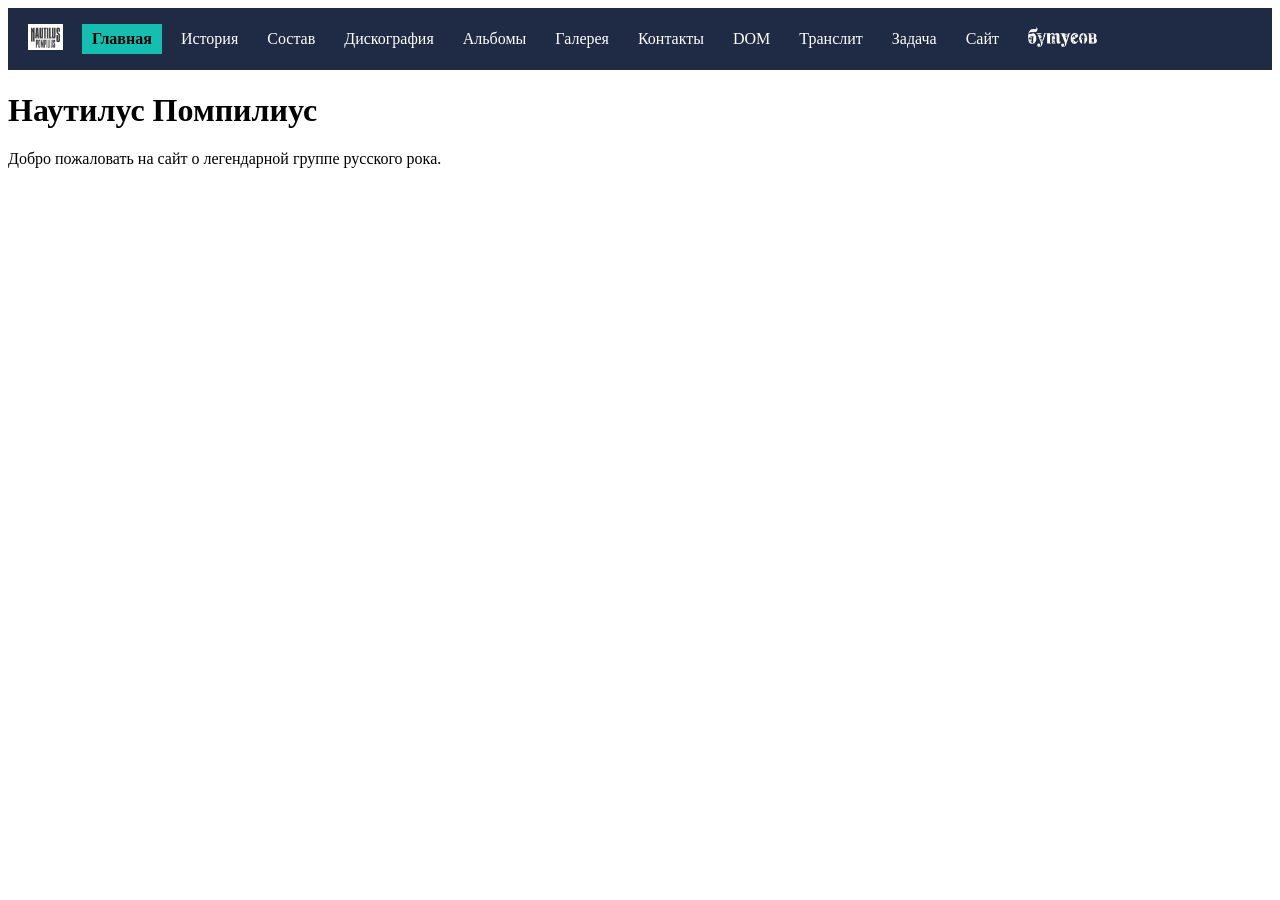
<file: index.html>
<!DOCTYPE html>
<html lang="ru">
<head>
  <meta charset="UTF-8">
  <title>Главная — Наутилус Помпилиус</title>
  <link rel="stylesheet" href="css/style.css">
</head>
<body>
 
<nav>
  <a href="index.html">
    <img src="img/logo.png" alt="Логотип Наутилус Помпилиус" width="35">
  </a>

  <a href="index.html" class="active">Главная</a>
  <a href="history.html">История</a>
  <a href="members.html">Состав</a>
  <a href="discography.html">Дискография</a>
  <a href="discography.html#albums">Альбомы</a>
  <a href="gallery.html">Галерея</a>
  <a href="contacts.html">Контакты</a>
  <a href="dom_js.html">DOM</a>
  <a href="translit.html">Транслит</a>
  <a href="task.html">Задача</a>

  <a href="https://butusov.ru" target="_blank" rel="noopener">
    Сайт
  </a>

  <a href="https://butusov.ru" target="_blank" rel="noopener">
  <img src="img/img.butusov.png"
       alt="Сайт Вячеслава Бутусова"
       height="20">
</a>
</nav>
<h1>Наутилус Помпилиус</h1>
<p>Добро пожаловать на сайт о легендарной группе русского рока.</p>

</body>
</html>
</file>
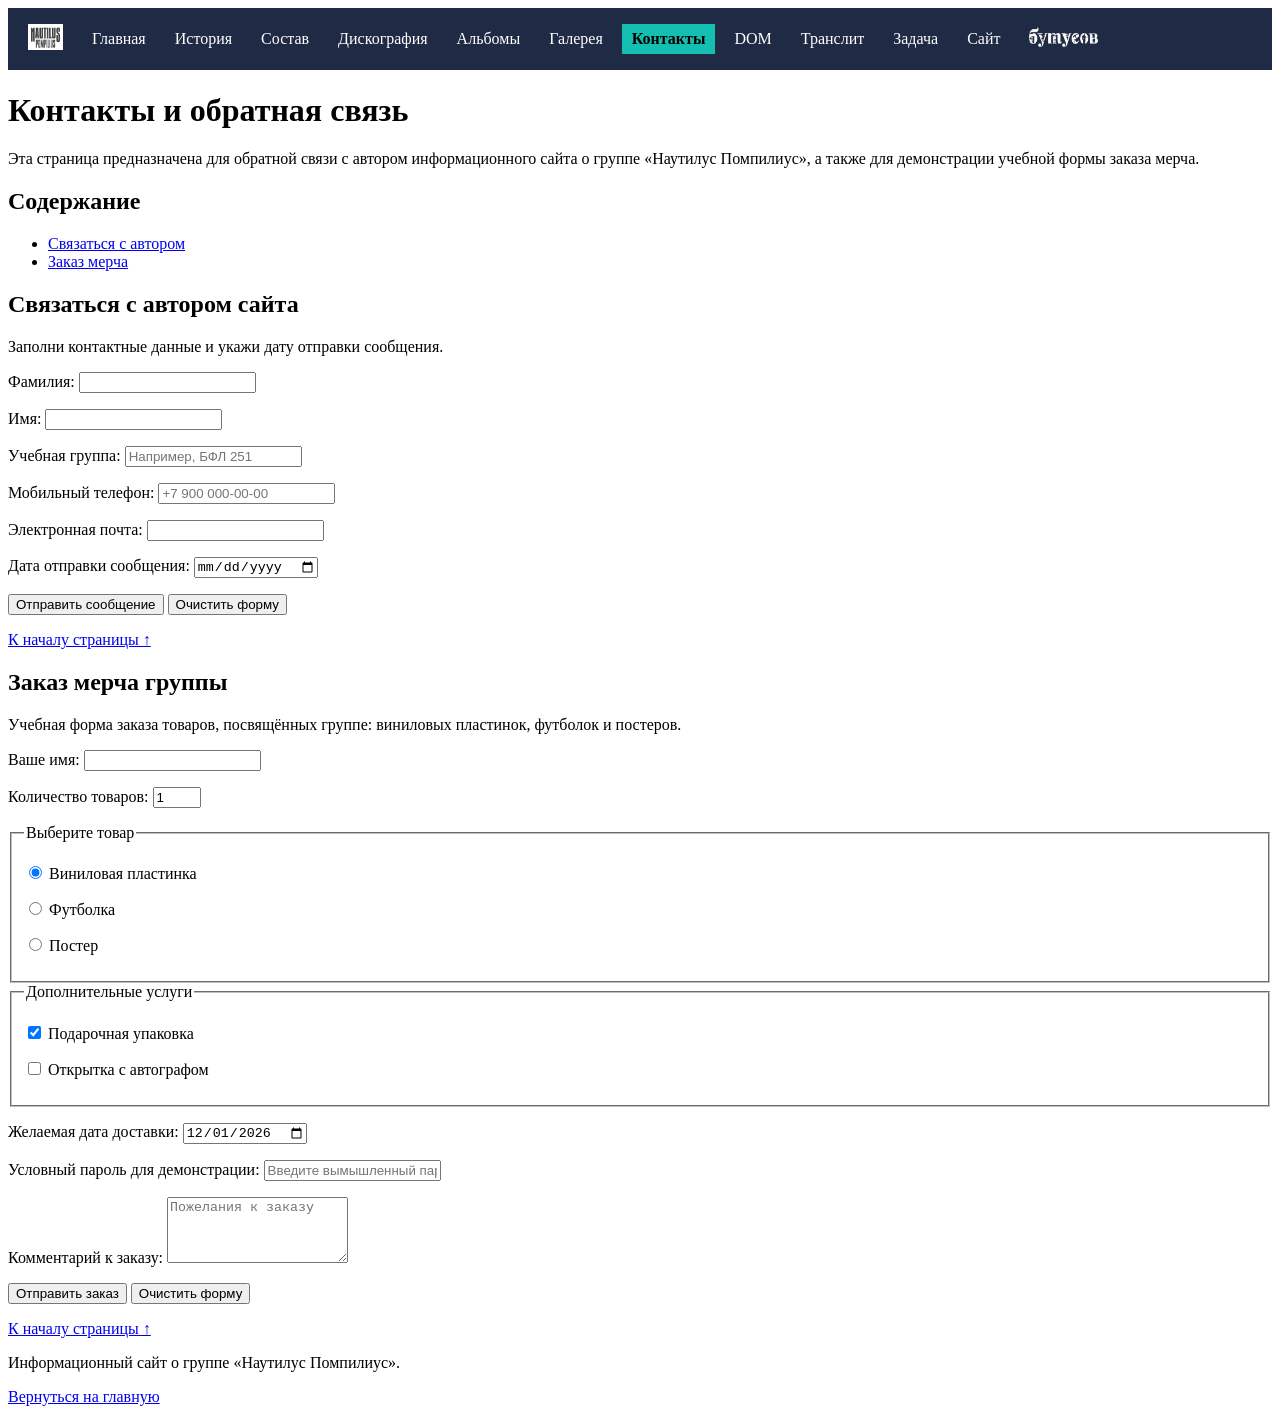
<file: contacts.html>
<!DOCTYPE html>
<html lang="ru">
<head>
  <meta charset="UTF-8">
  <meta name="viewport" content="width=device-width, initial-scale=1.0">
  <title>Контакты — Наутилус Помпилиус</title>
  <link rel="stylesheet" href="css/style.css">
</head>
<body>

<nav>
  <a href="index.html">
    <img src="img/logo.png" alt="Логотип Наутилус Помпилиус" width="35">
  </a>

  <a href="index.html" >Главная</a>
  <a href="history.html">История</a>
  <a href="members.html">Состав</a>
  <a href="discography.html">Дискография</a>
  <a href="discography.html#albums">Альбомы</a>
  <a href="gallery.html">Галерея</a>
  <a href="contacts.html" class="active">Контакты</a>
  <a href="dom_js.html">DOM</a>
  <a href="translit.html">Транслит</a>
  <a href="task.html">Задача</a>

  <a href="https://butusov.ru" target="_blank" rel="noopener">
    Сайт
  </a>

  <a href="https://butusov.ru" target="_blank" rel="noopener">
  <img src="img/img.butusov.png"
       alt="Сайт Вячеслава Бутусова"
       height="20">
</a>
</nav>

  <main>
    <h1 id="begin">Контакты и обратная связь</h1>

    <p>
      Эта страница предназначена для обратной связи с автором
      информационного сайта о группе «Наутилус Помпилиус»,
      а также для демонстрации учебной формы заказа мерча.
    </p>

    <h2>Содержание</h2>
    <ul>
      <li><a href="#contact-form">Связаться с автором</a></li>
      <li><a href="#order-form">Заказ мерча</a></li>
    </ul>

    <h2 id="contact-form">Связаться с автором сайта</h2>

    <p>
      Заполни контактные данные и укажи дату отправки сообщения.
    </p>

   
<form action="https://www.bing.com/search" method="get" target="_blank">

  <input type="hidden" name="_subject"
         value="Обращение с сайта Наутилус Помпилиус">

  <input type="hidden" name="_captcha" value="true">

  <p>
    <label for="surname">Фамилия:</label>
    <input type="text" id="surname" name="surname"
           autocomplete="family-name" required>
  </p>

  <p>
    <label for="firstname">Имя:</label>
    <input type="text" id="firstname" name="firstname"
           autocomplete="given-name" required>
  </p>

  <p>
    <label for="group_name">Учебная группа:</label>
    <input type="text" id="group_name" name="group_name"
           placeholder="Например, БФЛ 251">
  </p>

  <p>
    <label for="phone">Мобильный телефон:</label>
    <input type="tel" id="phone" name="phone"
           autocomplete="tel"
           placeholder="+7 900 000-00-00">
  </p>

  <p>
    <label for="email">Электронная почта:</label>
    <input type="email" id="email" name="email"
           autocomplete="email" required>
  </p>

  <p>
    <label for="send_date">Дата отправки сообщения:</label>
    <input type="date" id="send_date" name="send_date" required>
  </p>

  <p>
    <button type="submit">Отправить сообщение</button>
    <button type="reset">Очистить форму</button>
  </p>
</form>


    <p><a href="#begin">К началу страницы ↑</a></p>

    <h2 id="order-form">Заказ мерча группы</h2>

    <p>
      Учебная форма заказа товаров, посвящённых группе:
      виниловых пластинок, футболок и постеров.
    </p>

    
<form action="https://www.bing.com/search" method="get" target="_blank">

  <input type="hidden" name="_subject"
         value="Заказ мерча Наутилус Помпилиус">

  <input type="hidden" name="form_type"
         value="Заказ мерча">

  <p>
    <label for="customer_name">Ваше имя:</label>
    <input type="text" id="customer_name"
           name="customer_name" required>
  </p>

  <p>
    <label for="quantity">Количество товаров:</label>
    <input type="number" id="quantity" name="quantity"
           value="1" min="1" max="10" required>
  </p>

  <fieldset>
    <legend>Выберите товар</legend>

    <p>
      <label>
        <input type="radio" name="product"
               value="vinyl" checked>
        Виниловая пластинка
      </label>
    </p>

    <p>
      <label>
        <input type="radio" name="product"
               value="tshirt">
        Футболка
      </label>
    </p>

    <p>
      <label>
        <input type="radio" name="product"
               value="poster">
        Постер
      </label>
    </p>
  </fieldset>

  <fieldset>
    <legend>Дополнительные услуги</legend>

    <p>
      <label>
        <input type="checkbox" name="gift_wrap"
               value="yes" checked>
        Подарочная упаковка
      </label>
    </p>

    <p>
      <label>
        <input type="checkbox" name="autograph"
               value="yes">
        Открытка с автографом
      </label>
    </p>
  </fieldset>

  <p>
    <label for="delivery_date">Желаемая дата доставки:</label>
    <input type="date" id="delivery_date"
           name="delivery_date" value="2026-12-01" required>
  </p>

  <p>
    <label for="order_password">
      Условный пароль для демонстрации:
    </label>
    <input type="password" id="order_password"
           name="order_password"
           autocomplete="new-password"
           placeholder="Введите вымышленный пароль">
  </p>

  <p>
    <label for="comment">Комментарий к заказу:</label>
    <textarea id="comment" name="comment"
              rows="4"
              placeholder="Пожелания к заказу"></textarea>
  </p>

  <p>
    <button type="submit">Отправить заказ</button>
    <button type="reset">Очистить форму</button>
  </p>
</form>

    <p><a href="#begin">К началу страницы ↑</a></p>
  </main>

  <footer>
    <p>Информационный сайт о группе «Наутилус Помпилиус».</p>
    <a href="index.html">Вернуться на главную</a>
  </footer>

</body>
</html>
</file>
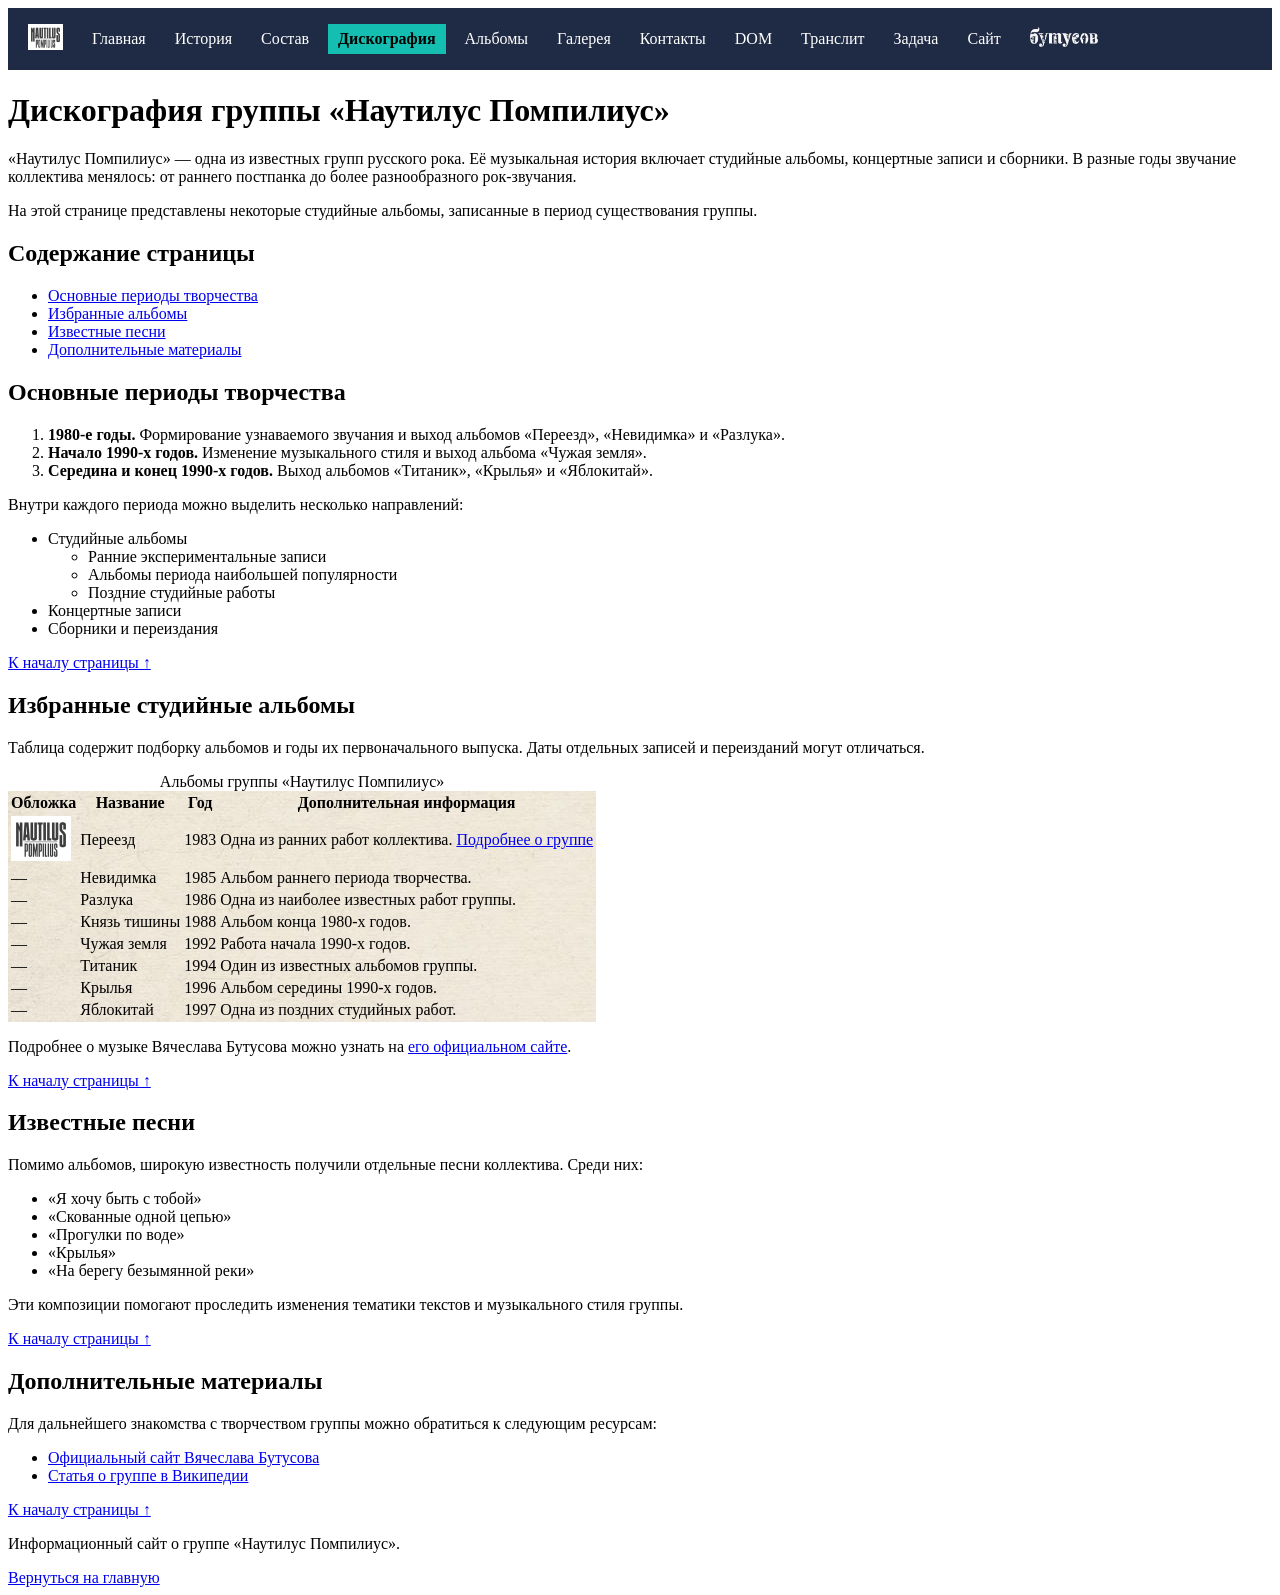
<file: discography.html>
<!DOCTYPE html>
<html lang="ru">
<head>
    <meta charset="UTF-8">
<meta name="viewport" content="width=device-width, initial-scale=1.0">
<title>Дискография — Наутилус Помпилиус</title>
  <link rel="stylesheet" href="css/style.css">
</head>
<body>

<nav>
  <a href="index.html">
    <img src="img/logo.png" alt="Логотип Наутилус Помпилиус" width="35">
  </a>

  <a href="index.html">Главная</a>
  <a href="history.html">История</a>
  <a href="members.html">Состав</a>
  <a href="discography.html" class="active">Дискография</a>
  <a href="discography.html#albums">Альбомы</a>
  <a href="gallery.html">Галерея</a>
  <a href="contacts.html">Контакты</a>
  <a href="dom_js.html">DOM</a>
  <a href="translit.html">Транслит</a>
  <a href="task.html">Задача</a>

  <a href="https://butusov.ru" target="_blank" rel="noopener">
    Сайт
  </a>

  <a href="https://butusov.ru" target="_blank" rel="noopener">
  <img src="img/img.butusov.png"
       alt="Сайт Вячеслава Бутусова"
       height="20">
</a>
</nav>

  <main>
    <h1>Дискография группы «Наутилус Помпилиус»</h1>

    <p>
      «Наутилус Помпилиус» — одна из известных групп русского рока.
      Её музыкальная история включает студийные альбомы, концертные
      записи и сборники. В разные годы звучание коллектива менялось:
      от раннего постпанка до более разнообразного рок-звучания.
    </p>

    <p>
      На этой странице представлены некоторые студийные альбомы,
      записанные в период существования группы.
    </p>

    <h2 id="begin">Содержание страницы</h2>
    <ul>
      <li><a href="#periods">Основные периоды творчества</a></li>
      <li><a href="#albums">Избранные альбомы</a></li>
      <li><a href="#songs">Известные песни</a></li>
      <li><a href="#sources">Дополнительные материалы</a></li>
    </ul>

    <h2 id="periods">Основные периоды творчества</h2>

    <ol>
      <li>
        <strong>1980-е годы.</strong>
        Формирование узнаваемого звучания и выход альбомов
        «Переезд», «Невидимка» и «Разлука».
      </li>
      <li>
        <strong>Начало 1990-х годов.</strong>
        Изменение музыкального стиля и выход альбома «Чужая земля».
      </li>
      <li>
        <strong>Середина и конец 1990-х годов.</strong>
        Выход альбомов «Титаник», «Крылья» и «Яблокитай».
      </li>
    </ol>

    <p>
      Внутри каждого периода можно выделить несколько направлений:
    </p>

    <ul>
      <li>Студийные альбомы
        <ul>
          <li>Ранние экспериментальные записи</li>
          <li>Альбомы периода наибольшей популярности</li>
          <li>Поздние студийные работы</li>
        </ul>
      </li>
      <li>Концертные записи</li>
      <li>Сборники и переиздания</li>
    </ul>

    <p><a href="#begin">К началу страницы ↑</a></p>

    <h2 id="albums">Избранные студийные альбомы</h2>

    <p>
      Таблица содержит подборку альбомов и годы их первоначального
      выпуска. Даты отдельных записей и переизданий могут отличаться.
    </p>

    <table class="album-table"
           style="background-image: url('img/background.jfif');">
      <caption>Альбомы группы «Наутилус Помпилиус»</caption>
      <thead>
        <tr>
          <th>Обложка</th>
          <th>Название</th>
          <th>Год</th>
          <th>Дополнительная информация</th>
        </tr>
      </thead>
      <tbody>
        <tr>
          <td>
            <img src="img/logo.png"
                 alt="Логотип группы"
                 width="60">
          </td>
          <td>Переезд</td>
          <td>1983</td>
          <td>
  Одна из ранних работ коллектива.
  <a href="https://ru.wikipedia.org/wiki/Наутилус_Помпилиус"
     target="_blank" rel="noopener">
    Подробнее о группе
  </a>
</td>
        </tr>
        <tr>
          <td>—</td>
          <td>Невидимка</td>
          <td>1985</td>
          <td>Альбом раннего периода творчества.</td>
        </tr>
        <tr>
          <td>—</td>
          <td>Разлука</td>
          <td>1986</td>
          <td>Одна из наиболее известных работ группы.</td>
        </tr>
        <tr>
          <td>—</td>
          <td>Князь тишины</td>
          <td>1988</td>
          <td>Альбом конца 1980-х годов.</td>
        </tr>
        <tr>
          <td>—</td>
          <td>Чужая земля</td>
          <td>1992</td>
          <td>Работа начала 1990-х годов.</td>
        </tr>
        <tr>
          <td>—</td>
          <td>Титаник</td>
          <td>1994</td>
          <td>Один из известных альбомов группы.</td>
        </tr>
        <tr>
          <td>—</td>
          <td>Крылья</td>
          <td>1996</td>
          <td>Альбом середины 1990-х годов.</td>
        </tr>
        <tr>
          <td>—</td>
          <td>Яблокитай</td>
          <td>1997</td>
          <td>Одна из поздних студийных работ.</td>
        </tr>
      </tbody>
    </table>

    <p>
      Подробнее о музыке Вячеслава Бутусова можно узнать
      на <a href="https://butusov.ru"
            target="_blank" rel="noopener">его официальном сайте</a>.
    </p>

    <p><a href="#begin">К началу страницы ↑</a></p>

    <h2 id="songs">Известные песни</h2>

    <p>
      Помимо альбомов, широкую известность получили отдельные песни
      коллектива. Среди них:
    </p>

    <ul>
      <li>«Я хочу быть с тобой»</li>
      <li>«Скованные одной цепью»</li>
      <li>«Прогулки по воде»</li>
      <li>«Крылья»</li>
      <li>«На берегу безымянной реки»</li>
    </ul>

    <p>
      Эти композиции помогают проследить изменения тематики текстов
      и музыкального стиля группы.
    </p>

    <p><a href="#begin">К началу страницы ↑</a></p>

    <h2 id="sources">Дополнительные материалы</h2>

    <p>
      Для дальнейшего знакомства с творчеством группы можно обратиться
      к следующим ресурсам:
    </p>

    <ul>
      <li>
        <a href="https://butusov.ru"
           target="_blank" rel="noopener">
          Официальный сайт Вячеслава Бутусова
        </a>
      </li>
      <li>
        <a href="https://ru.wikipedia.org/wiki/Наутилус_Помпилиус"
           target="_blank" rel="noopener">
          Статья о группе в Википедии
        </a>
      </li>
    </ul>

    <p><a href="#begin">К началу страницы ↑</a></p>

  </main>

  <footer>
    <p>Информационный сайт о группе «Наутилус Помпилиус».</p>
    <a href="index.html">Вернуться на главную</a>
  </footer>

</body>
</html>
</file>
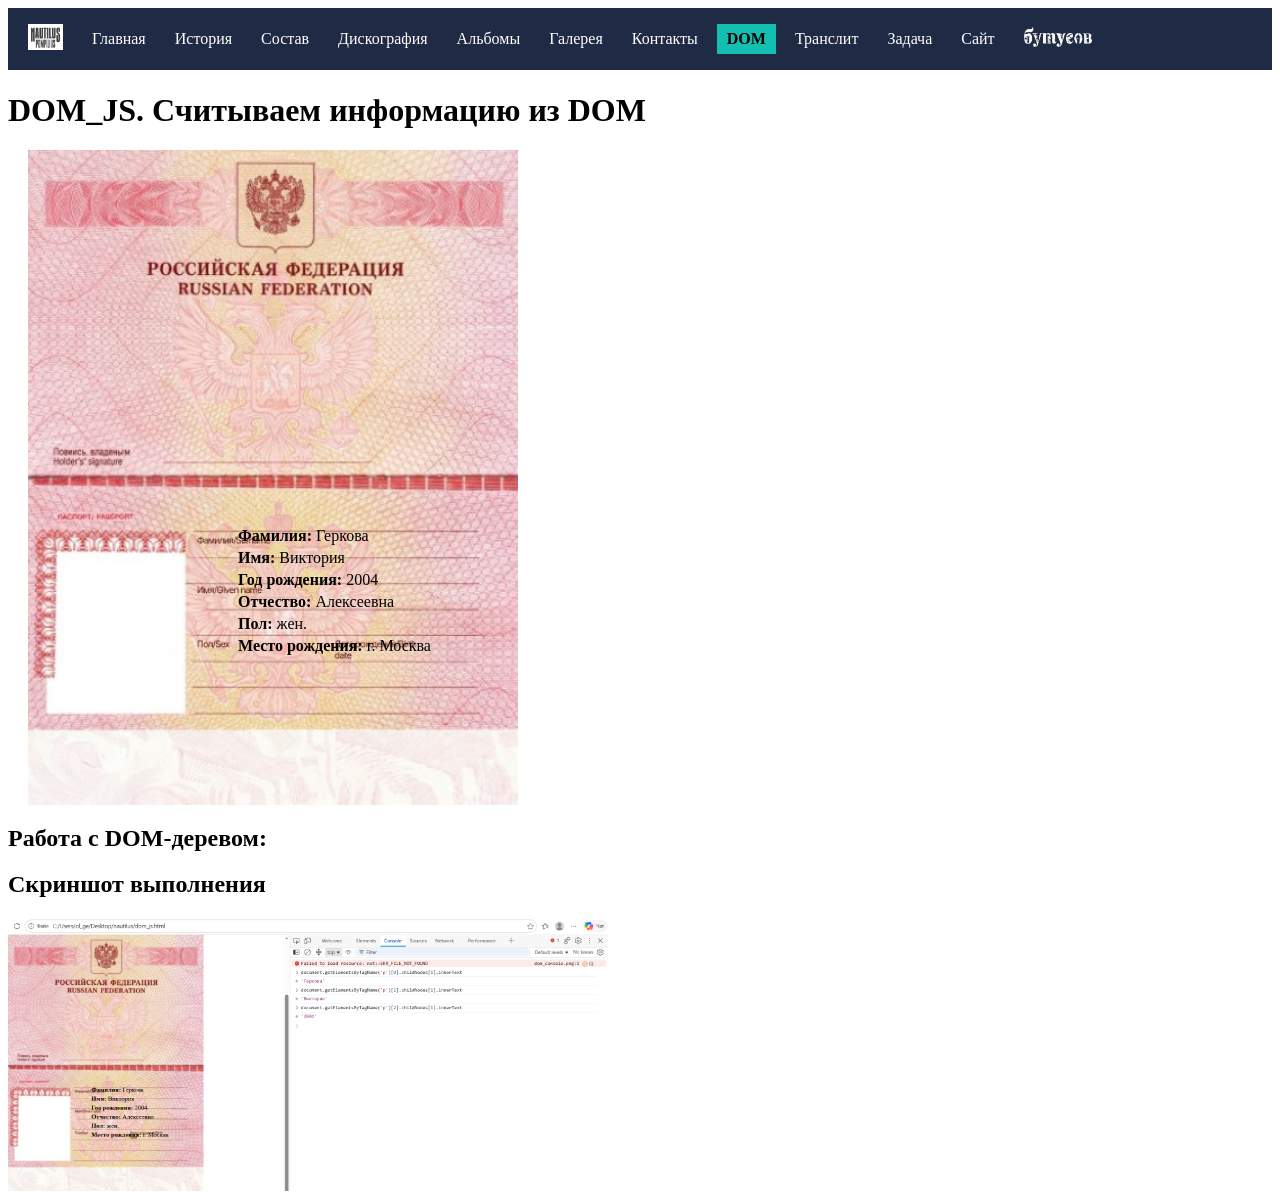
<file: dom_js.html>
<!DOCTYPE html>
<html lang="ru">
<head>
  <meta charset="UTF-8">
  <meta name="viewport" content="width=device-width, initial-scale=1.0">
  <title>DOM_JS — Паспортные данные</title>
  <link rel="stylesheet" href="css/style.css">
</head>
<body>

<nav>
  <a href="index.html">
    <img src="img/logo.png" alt="Логотип Наутилус Помпилиус" width="35">
  </a>

  <a href="index.html">Главная</a>
  <a href="history.html">История</a>
  <a href="members.html">Состав</a>
  <a href="discography.html">Дискография</a>
  <a href="discography.html#albums">Альбомы</a>
  <a href="gallery.html">Галерея</a>
  <a href="contacts.html">Контакты</a>
  <a href="dom_js.html" class="active">DOM</a>
  <a href="translit.html">Транслит</a>
  <a href="task.html">Задача</a>

  <a href="https://butusov.ru" target="_blank" rel="noopener">
    Сайт
  </a>

  <a href="https://butusov.ru" target="_blank" rel="noopener">
  <img src="img/img.butusov.png"
       alt="Сайт Вячеслава Бутусова"
       height="20">
</a>
</nav>

<main>
<h1>DOM_JS. Считываем информацию из DOM</h1>

<div class="passport-card">
    <img
      src="img/passport_background.jpg.jpg"
      alt="Фон макета паспорта"
      class="passport-bg"
    >

    <div class="passport-text">
      <p><b>Фамилия: </b><span>Геркова</span></p>
      <p><b>Имя: </b><span>Виктория</span></p>
      <p><b>Год рождения: </b><span>2004</span></p>
      <p><b>Отчество: </b><span>Алексеевна</span></p>
      <p><b>Пол: </b><span>жен.</span></p>
      <p><b>Место рождения: </b><span>г. Москва</span></p>
    </div>
  </div>

  <h2>Работа с DOM-деревом:</h2>


  <h2>Скриншот выполнения</h2>
  <img
    src="img/console.png.png"
    alt="Скриншот выполнения команд в консоли браузера"
    width="600"
  >
</main>

</body>
</html>
</file>
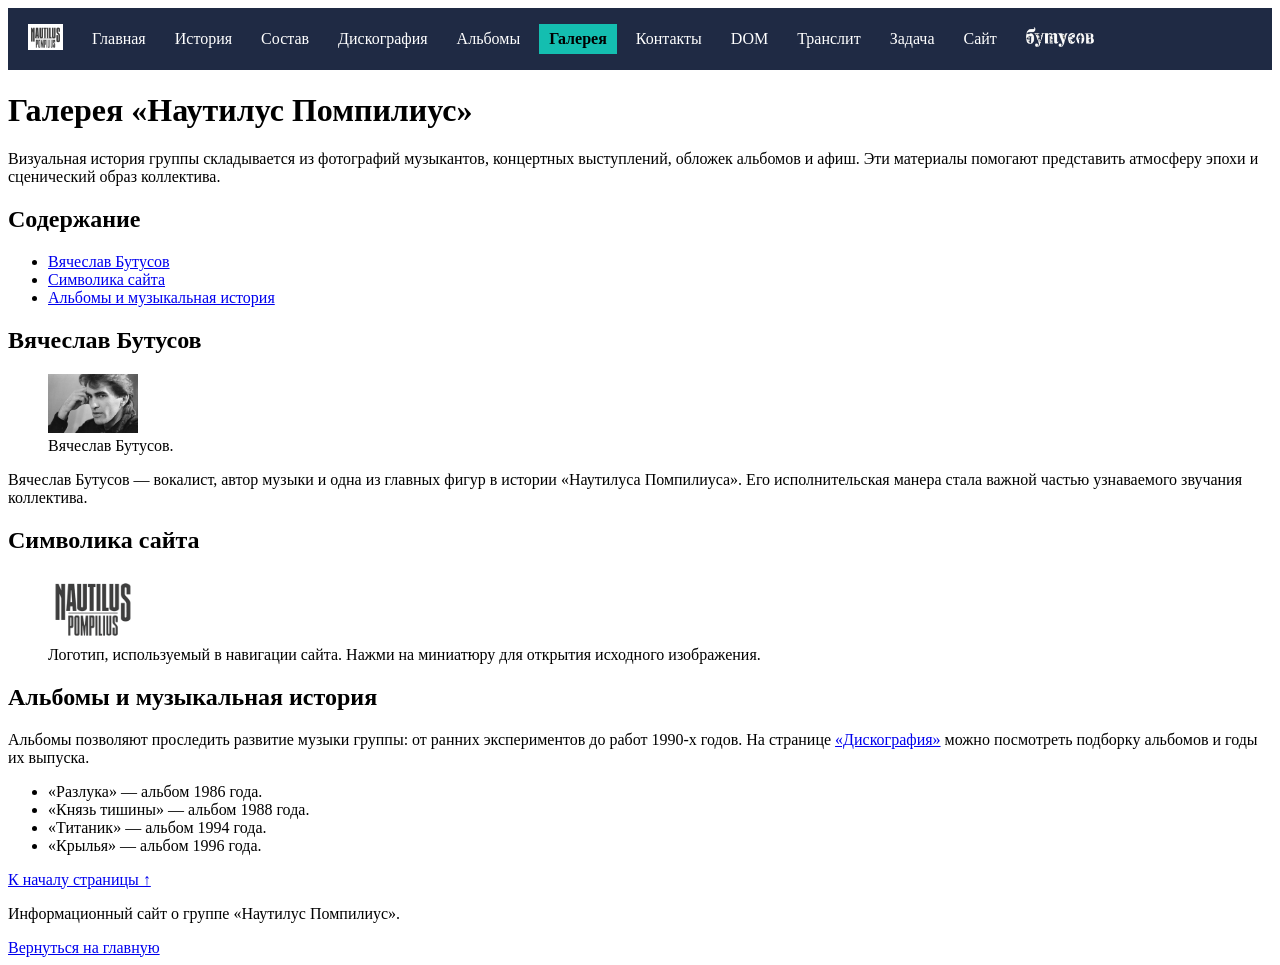
<file: gallery.html>
<!DOCTYPE html>
<html lang="ru">
<head>
  <meta charset="UTF-8">
  <meta name="viewport" content="width=device-width, initial-scale=1.0">
  <title>Галерея — Наутилус Помпилиус</title>
  <link rel="stylesheet" href="css/style.css">
</head>
<body>

<nav>
  <a href="index.html">
    <img src="img/logo.png" alt="Логотип Наутилус Помпилиус" width="35">
  </a>

  <a href="index.html">Главная</a>
  <a href="history.html">История</a>
  <a href="members.html">Состав</a>
  <a href="discography.html">Дискография</a>
  <a href="discography.html#albums">Альбомы</a>
  <a href="gallery.html" class="active">Галерея</a>
  <a href="contacts.html">Контакты</a>
  <a href="dom_js.html">DOM</a>
  <a href="translit.html">Транслит</a>
  <a href="task.html">Задача</a>

  <a href="https://butusov.ru" target="_blank" rel="noopener">
    Сайт
  </a>

  <a href="https://butusov.ru" target="_blank" rel="noopener">
  <img src="img/img.butusov.png"
       alt="Сайт Вячеслава Бутусова"
       height="20">
</a>
</nav>

  <main>
    <h1>Галерея «Наутилус Помпилиус»</h1>

    <p>
      Визуальная история группы складывается из фотографий музыкантов,
      концертных выступлений, обложек альбомов и афиш.
      Эти материалы помогают представить атмосферу эпохи
      и сценический образ коллектива.
    </p>

    <h2 id="begin">Содержание</h2>
    <ul>
      <li><a href="#butusov">Вячеслав Бутусов</a></li>
      <li><a href="#logo">Символика сайта</a></li>
      <li><a href="#albums">Альбомы и музыкальная история</a></li>
    </ul>

    <h2 id="butusov">Вячеслав Бутусов</h2>

    <figure>
      <a href="img/butusov.jfif" target="_blank" rel="noopener">
        <img src="img/butusov.jfif"
             alt="Вячеслав Бутусов — открыть изображение в полном размере"
             width="90">
      </a>
      <figcaption>
        Вячеслав Бутусов.
      </figcaption>
    </figure>

    <p>
      Вячеслав Бутусов — вокалист, автор музыки и одна из главных
      фигур в истории «Наутилуса Помпилиуса». Его исполнительская
      манера стала важной частью узнаваемого звучания коллектива.
    </p>

    <h2 id="logo">Символика сайта</h2>

    <figure>
      <a href="img/logo.png" target="_blank" rel="noopener">
        <img src="img/logo.png"
             alt="Логотип сайта — открыть изображение"
             width="90">
      </a>
      <figcaption>
        Логотип, используемый в навигации сайта.
        Нажми на миниатюру для открытия исходного изображения.
      </figcaption>
    </figure>

    <h2 id="albums">Альбомы и музыкальная история</h2>

    <p>
      Альбомы позволяют проследить развитие музыки группы:
      от ранних экспериментов до работ 1990-х годов.
      На странице
      <a href="discography.html#albums">«Дискография»</a>
      можно посмотреть подборку альбомов и годы их выпуска.
    </p>

    <ul>
      <li>«Разлука» — альбом 1986 года.</li>
      <li>«Князь тишины» — альбом 1988 года.</li>
      <li>«Титаник» — альбом 1994 года.</li>
      <li>«Крылья» — альбом 1996 года.</li>
    </ul>

    <p><a href="#begin">К началу страницы ↑</a></p>
  </main>

  <footer>
    <p>Информационный сайт о группе «Наутилус Помпилиус».</p>
    <a href="index.html">Вернуться на главную</a>
  </footer>

</body>
</html>
</file>
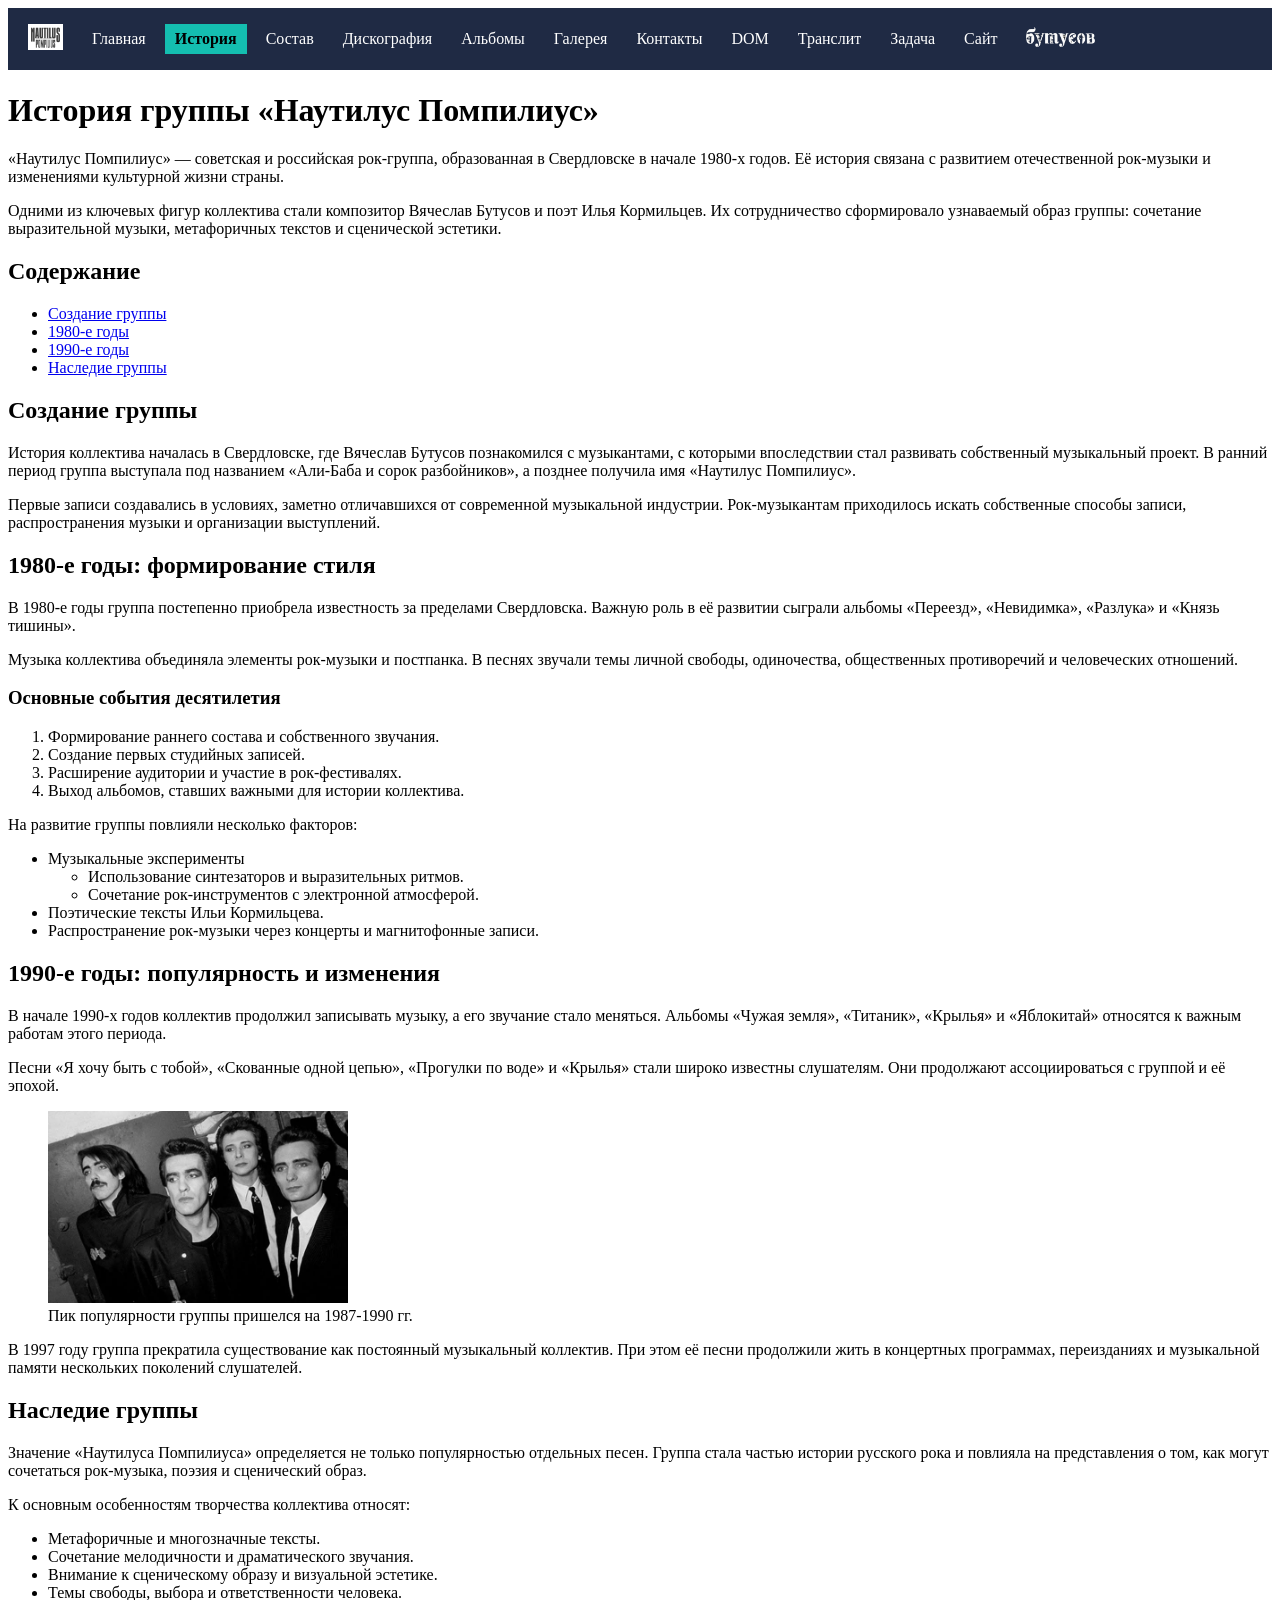
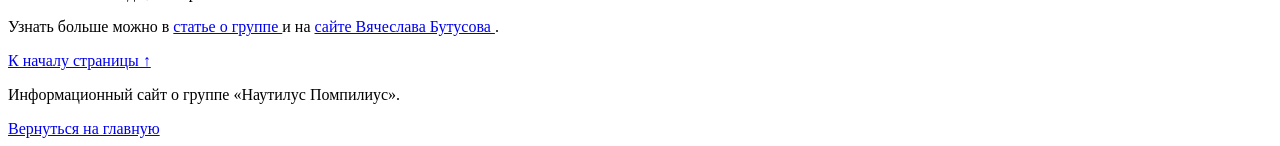
<file: history.html>
<!DOCTYPE html>
<html lang="ru">
<head>
  <meta charset="UTF-8">
  <meta name="viewport" content="width=device-width, initial-scale=1.0">
  <title>История группы — Наутилус Помпилиус</title>
  <link rel="stylesheet" href="css/style.css">
</head>
<body>

<nav>
  <a href="index.html">
    <img src="img/logo.png" alt="Логотип Наутилус Помпилиус" width="35">
  </a>

  <a href="index.html">Главная</a>
  <a href="history.html" class="active">История</a>
  <a href="members.html">Состав</a>
  <a href="discography.html">Дискография</a>
  <a href="discography.html#albums">Альбомы</a>
  <a href="gallery.html">Галерея</a>
  <a href="contacts.html">Контакты</a>
  <a href="dom_js.html">DOM</a>
  <a href="translit.html">Транслит</a>
  <a href="task.html">Задача</a>

  <a href="https://butusov.ru" target="_blank" rel="noopener">
    Сайт
  </a>

  <a href="https://butusov.ru" target="_blank" rel="noopener">
  <img src="img/img.butusov.png"
       alt="Сайт Вячеслава Бутусова"
       height="20">
</a>
</nav>

  <main>
    <h1>История группы «Наутилус Помпилиус»</h1>

    <p>
      «Наутилус Помпилиус» — советская и российская рок-группа,
      образованная в Свердловске в начале 1980-х годов.
      Её история связана с развитием отечественной рок-музыки
      и изменениями культурной жизни страны.
    </p>

    <p>
      Одними из ключевых фигур коллектива стали композитор
      Вячеслав Бутусов и поэт Илья Кормильцев. Их сотрудничество
      сформировало узнаваемый образ группы: сочетание
      выразительной музыки, метафоричных текстов и сценической
      эстетики.
    </p>

    <h2 id="begin">Содержание</h2>
    <ul>
      <li><a href="#formation">Создание группы</a></li>
      <li><a href="#eighties">1980-е годы</a></li>
      <li><a href="#nineties">1990-е годы</a></li>
      <li><a href="#legacy">Наследие группы</a></li>
    </ul>

    <h2 id="formation">Создание группы</h2>

    <p>
      История коллектива началась в Свердловске, где Вячеслав Бутусов
      познакомился с музыкантами, с которыми впоследствии стал
      развивать собственный музыкальный проект. В ранний период
      группа выступала под названием «Али-Баба и сорок разбойников»,
      а позднее получила имя «Наутилус Помпилиус».
    </p>

    <p>
      Первые записи создавались в условиях, заметно отличавшихся
      от современной музыкальной индустрии. Рок-музыкантам приходилось
      искать собственные способы записи, распространения музыки
      и организации выступлений.
    </p>

    <h2 id="eighties">1980-е годы: формирование стиля</h2>

    <p>
      В 1980-е годы группа постепенно приобрела известность за пределами
      Свердловска. Важную роль в её развитии сыграли альбомы
      «Переезд», «Невидимка», «Разлука» и «Князь тишины».
    </p>

    <p>
      Музыка коллектива объединяла элементы рок-музыки и постпанка.
      В песнях звучали темы личной свободы, одиночества, общественных
      противоречий и человеческих отношений.
    </p>

    <h3>Основные события десятилетия</h3>

    <ol>
      <li>Формирование раннего состава и собственного звучания.</li>
      <li>Создание первых студийных записей.</li>
      <li>Расширение аудитории и участие в рок-фестивалях.</li>
      <li>Выход альбомов, ставших важными для истории коллектива.</li>
    </ol>

    <p>
      На развитие группы повлияли несколько факторов:
    </p>

    <ul>
      <li>Музыкальные эксперименты
        <ul>
          <li>Использование синтезаторов и выразительных ритмов.</li>
          <li>Сочетание рок-инструментов с электронной атмосферой.</li>
        </ul>
      </li>
      <li>Поэтические тексты Ильи Кормильцева.</li>
      <li>Распространение рок-музыки через концерты и магнитофонные записи.</li>
    </ul>

    <h2 id="nineties">1990-е годы: популярность и изменения</h2>

    <p>
      В начале 1990-х годов коллектив продолжил записывать музыку,
      а его звучание стало меняться. Альбомы «Чужая земля»,
      «Титаник», «Крылья» и «Яблокитай» относятся к важным работам
      этого периода.
    </p>

    <p>
      Песни «Я хочу быть с тобой», «Скованные одной цепью»,
      «Прогулки по воде» и «Крылья» стали широко известны слушателям.
      Они продолжают ассоциироваться с группой и её эпохой.
    </p>

    <figure>
      <img src="img/nautilus.jfif"
           alt="Вячеслав Бутусов"
           width="300">
      <figcaption>
        Пик популярности группы пришелся на 1987-1990 гг.
      </figcaption>
    </figure>

    <p>
      В 1997 году группа прекратила существование как постоянный
      музыкальный коллектив. При этом её песни продолжили жить
      в концертных программах, переизданиях и музыкальной памяти
      нескольких поколений слушателей.
    </p>

    <h2 id="legacy">Наследие группы</h2>

    <p>
      Значение «Наутилуса Помпилиуса» определяется не только
      популярностью отдельных песен. Группа стала частью истории
      русского рока и повлияла на представления о том, как могут
      сочетаться рок-музыка, поэзия и сценический образ.
    </p>

    <p>К основным особенностям творчества коллектива относят:</p>

    <ul>
      <li>Метафоричные и многозначные тексты.</li>
      <li>Сочетание мелодичности и драматического звучания.</li>
      <li>Внимание к сценическому образу и визуальной эстетике.</li>
      <li>Темы свободы, выбора и ответственности человека.</li>
    </ul>

    <p>
      Узнать больше можно в
      <a href="https://ru.wikipedia.org/wiki/Наутилус_Помпилиус"
         target="_blank" rel="noopener">
        статье о группе
      </a>
      и на
      <a href="https://butusov.ru"
         target="_blank" rel="noopener">
        сайте Вячеслава Бутусова
      </a>.
    </p>

    <p><a href="#begin">К началу страницы ↑</a></p>
  </main>

  <footer>
    <p>Информационный сайт о группе «Наутилус Помпилиус».</p>
    <a href="index.html">Вернуться на главную</a>
  </footer>

</body>
</html>
</file>
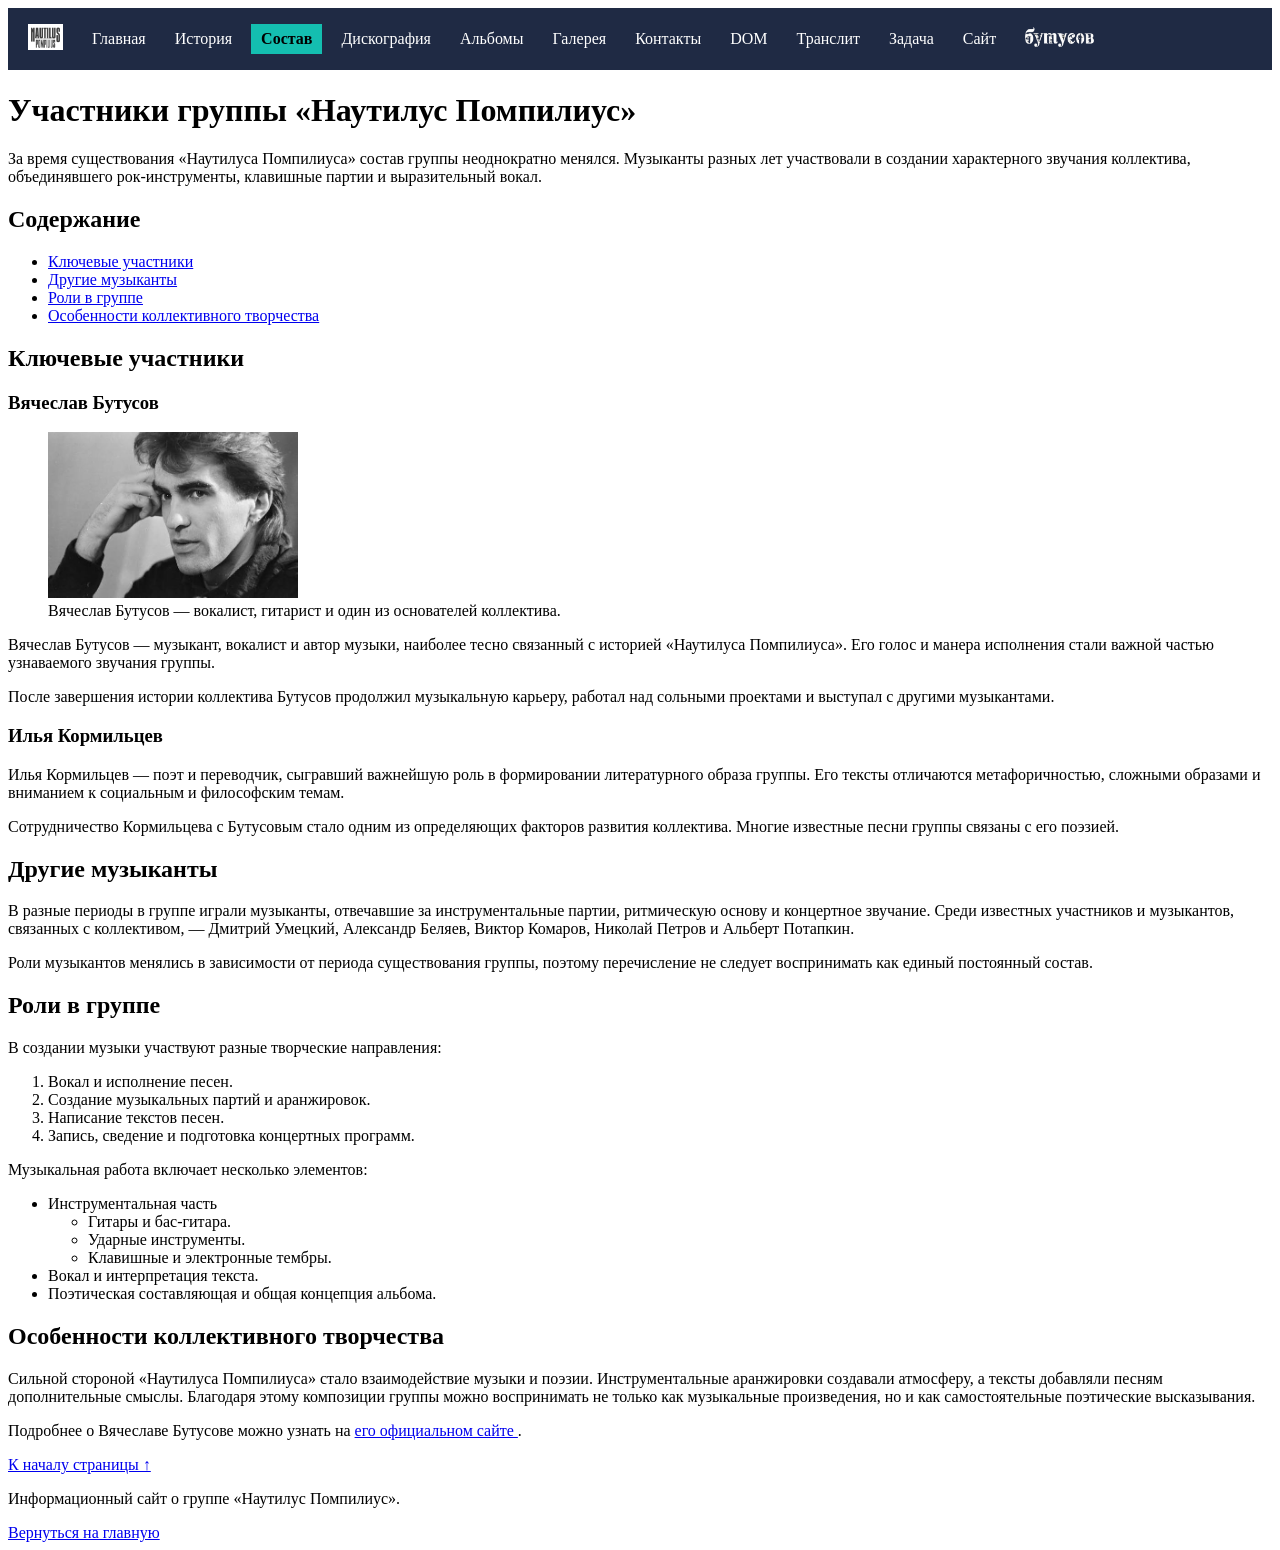
<file: members.html>
<!DOCTYPE html>
<html lang="ru">
<head>
  <meta charset="UTF-8">
  <meta name="viewport" content="width=device-width, initial-scale=1.0">
  <title>Состав группы — Наутилус Помпилиус</title>
  <link rel="stylesheet" href="css/style.css">
</head>
<body>

<nav>
  <a href="index.html">
    <img src="img/logo.png" alt="Логотип Наутилус Помпилиус" width="35">
  </a>

  <a href="index.html">Главная</a>
  <a href="history.html">История</a>
  <a href="members.html" class="active">Состав</a>
  <a href="discography.html">Дискография</a>
  <a href="discography.html#albums">Альбомы</a>
  <a href="gallery.html">Галерея</a>
  <a href="contacts.html">Контакты</a>
  <a href="dom_js.html">DOM</a>
  <a href="translit.html">Транслит</a>
  <a href="task.html">Задача</a>

  <a href="https://butusov.ru" target="_blank" rel="noopener">
    Сайт
  </a>

  <a href="https://butusov.ru" target="_blank" rel="noopener">
  <img src="img/img.butusov.png"
       alt="Сайт Вячеслава Бутусова"
       height="20">
</a>
</nav>

  <main>
    <h1>Участники группы «Наутилус Помпилиус»</h1>

    <p>
      За время существования «Наутилуса Помпилиуса» состав группы
      неоднократно менялся. Музыканты разных лет участвовали
      в создании характерного звучания коллектива, объединявшего
      рок-инструменты, клавишные партии и выразительный вокал.
    </p>

    <h2 id="begin">Содержание</h2>
    <ul>
      <li><a href="#key-members">Ключевые участники</a></li>
      <li><a href="#musicians">Другие музыканты</a></li>
      <li><a href="#roles">Роли в группе</a></li>
      <li><a href="#team">Особенности коллективного творчества</a></li>
    </ul>

    <h2 id="key-members">Ключевые участники</h2>

    <section>
      <h3>Вячеслав Бутусов</h3>

      <figure>
        <img src="img/butusov.jfif"
             alt="Вячеслав Бутусов"
             width="250">
        <figcaption>
          Вячеслав Бутусов — вокалист, гитарист и один из основателей
          коллектива.
        </figcaption>
      </figure>

      <p>
        Вячеслав Бутусов — музыкант, вокалист и автор музыки,
        наиболее тесно связанный с историей «Наутилуса Помпилиуса».
        Его голос и манера исполнения стали важной частью
        узнаваемого звучания группы.
      </p>

      <p>
        После завершения истории коллектива Бутусов продолжил
        музыкальную карьеру, работал над сольными проектами
        и выступал с другими музыкантами.
      </p>
    </section>

    <section>
      <h3>Илья Кормильцев</h3>

      <p>
        Илья Кормильцев — поэт и переводчик, сыгравший важнейшую роль
        в формировании литературного образа группы. Его тексты
        отличаются метафоричностью, сложными образами и вниманием
        к социальным и философским темам.
      </p>

      <p>
        Сотрудничество Кормильцева с Бутусовым стало одним
        из определяющих факторов развития коллектива. Многие
        известные песни группы связаны с его поэзией.
      </p>
    </section>

    <h2 id="musicians">Другие музыканты</h2>

    <p>
      В разные периоды в группе играли музыканты, отвечавшие
      за инструментальные партии, ритмическую основу и концертное
      звучание. Среди известных участников и музыкантов,
      связанных с коллективом, — Дмитрий Умецкий, Александр
      Беляев, Виктор Комаров, Николай Петров и Альберт Потапкин.
    </p>

    <p>
      Роли музыкантов менялись в зависимости от периода существования
      группы, поэтому перечисление не следует воспринимать как
      единый постоянный состав.
    </p>

    <h2 id="roles">Роли в группе</h2>

    <p>В создании музыки участвуют разные творческие направления:</p>

    <ol>
      <li>Вокал и исполнение песен.</li>
      <li>Создание музыкальных партий и аранжировок.</li>
      <li>Написание текстов песен.</li>
      <li>Запись, сведение и подготовка концертных программ.</li>
    </ol>

    <p>Музыкальная работа включает несколько элементов:</p>

    <ul>
      <li>Инструментальная часть
        <ul>
          <li>Гитары и бас-гитара.</li>
          <li>Ударные инструменты.</li>
          <li>Клавишные и электронные тембры.</li>
        </ul>
      </li>
      <li>Вокал и интерпретация текста.</li>
      <li>Поэтическая составляющая и общая концепция альбома.</li>
    </ul>

    <h2 id="team">Особенности коллективного творчества</h2>

    <p>
      Сильной стороной «Наутилуса Помпилиуса» стало взаимодействие
      музыки и поэзии. Инструментальные аранжировки создавали
      атмосферу, а тексты добавляли песням дополнительные смыслы.
      Благодаря этому композиции группы можно воспринимать
      не только как музыкальные произведения, но и как самостоятельные
      поэтические высказывания.
    </p>

    <p>
      Подробнее о Вячеславе Бутусове можно узнать на
      <a href="https://butusov.ru"
         target="_blank" rel="noopener">
        его официальном сайте
      </a>.
    </p>

    <p><a href="#begin">К началу страницы ↑</a></p>
  </main>

  <footer>
    <p>Информационный сайт о группе «Наутилус Помпилиус».</p>
    <a href="index.html">Вернуться на главную</a>
  </footer>

</body>
</html>
</file>
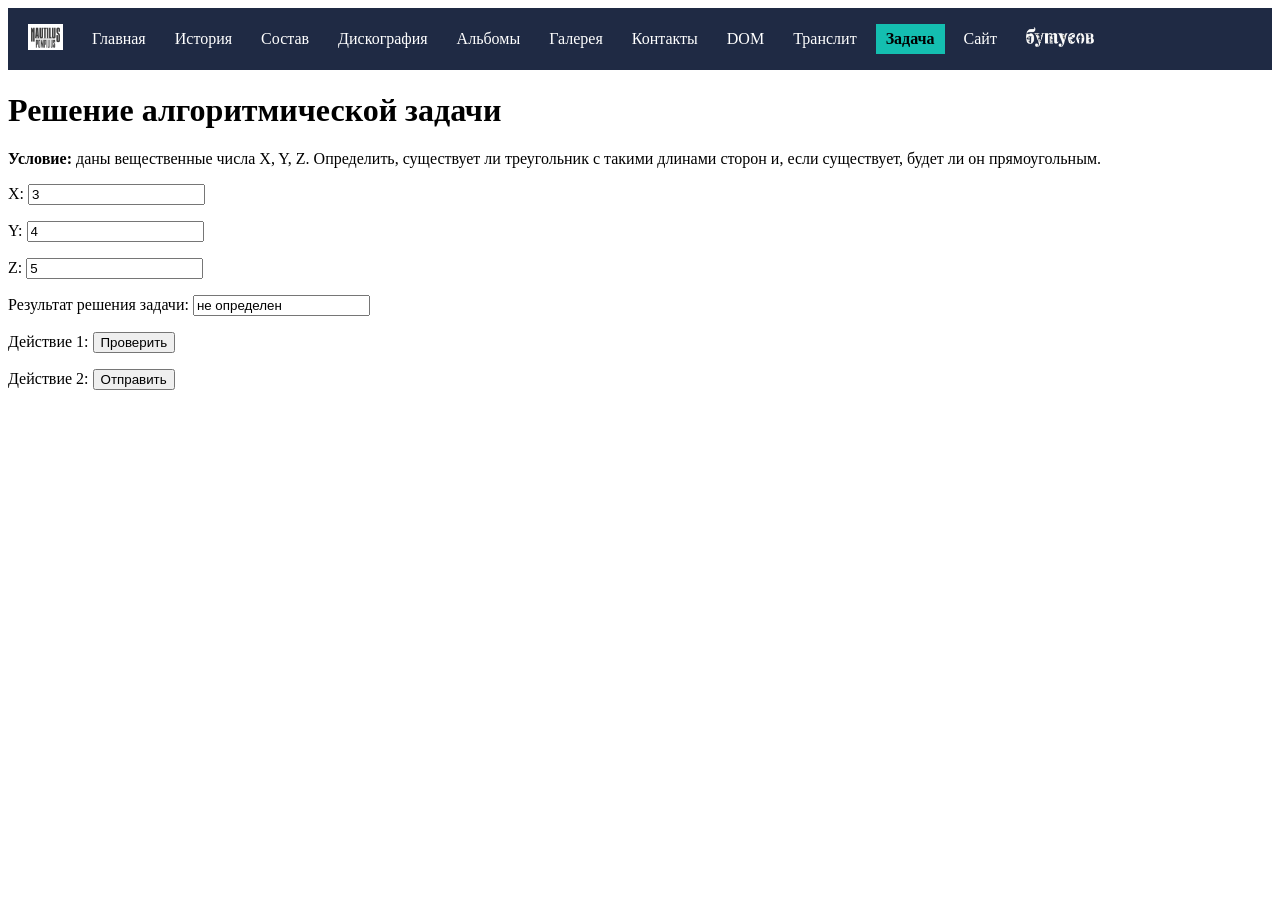
<file: task.html>
<!DOCTYPE html>
<html lang="ru">
<head>
  <meta charset="UTF-8">
  <meta name="viewport" content="width=device-width, initial-scale=1.0">
  <title>Решение алгоритмической задачи</title>
  <link rel="stylesheet" href="css/style.css">
</head>
<body>

<nav>
  <a href="index.html">
    <img src="img/logo.png" alt="Логотип Наутилус Помпилиус" width="35">
  </a>

  <a href="index.html">Главная</a>
  <a href="history.html">История</a>
  <a href="members.html">Состав</a>
  <a href="discography.html">Дискография</a>
  <a href="discography.html#albums">Альбомы</a>
  <a href="gallery.html">Галерея</a>
  <a href="contacts.html">Контакты</a>
  <a href="dom_js.html">DOM</a>
  <a href="translit.html">Транслит</a>
  <a href="task.html" class="active">Задача</a>

  <a href="https://butusov.ru" target="_blank" rel="noopener">
    Сайт
  </a>

  <a href="https://butusov.ru" target="_blank" rel="noopener">
    <img src="img/img.butusov.png"
         alt="Сайт Вячеслава Бутусова"
         height="20">
  </a>
</nav>

<h1>Решение алгоритмической задачи</h1>

<form id="taskForm"
      action="https://www.bing.com/search"
      method="get"
      target="_blank">

  <p>
    <b>Условие:</b>
    даны вещественные числа X, Y, Z.
    Определить, существует ли треугольник с такими длинами сторон
    и, если существует, будет ли он прямоугольным.
  </p>

  <input type="hidden"
         name="q"
         value="Решение алгоритмической задачи 1009">

  <p>
    <label for="x">X:</label>
    <input type="text" id="x" name="X" value="3">
  </p>

  <p>
    <label for="y">Y:</label>
    <input type="text" id="y" name="Y" value="4">
  </p>

  <p>
    <label for="z">Z:</label>
    <input type="text" id="z" name="Z" value="5">
  </p>

  <p>
    <label for="result">Результат решения задачи:</label>
    <input type="text"
           id="result"
           name="result"
           value="не определен"
           readonly>
  </p>

  <p>
    Действие 1:
    <button type="button" onclick="solve()">Проверить</button>
  </p>

  <p>
    Действие 2:
    <button type="button" onclick="sendData()">Отправить</button>
  </p>

</form>

<script>
  var triangleExists = false;

  function readNumber(id) {
    var text = document.getElementById(id).value.trim().replace(",", ".");

    if (text === "") {
      return NaN;
    }

    return Number(text);
  }

  function solve() {
    var x = readNumber("x");
    var y = readNumber("y");
    var z = readNumber("z");
    var result = document.getElementById("result");

    triangleExists = false;

    if (!isFinite(x) || !isFinite(y) || !isFinite(z)) {
      result.value = "Ошибка: введите три числа";
      return;
    }

    var sides = [x, y, z].sort(function (a, b) {
      return a - b;
    });

    var a = sides[0];
    var b = sides[1];
    var c = sides[2];

    if (a <= 0 || a + b <= c) {
      result.value = "Треугольник не существует";
      return;
    }

    triangleExists = true;

    var eps = 1e-9 * Math.max(1, c * c);

    if (Math.abs(a * a + b * b - c * c) <= eps) {
      result.value = "Треугольник прямоугольный";
    } else {
      result.value = "Треугольник не прямоугольный";
    }
  }

  function sendData() {
    solve();

    if (!triangleExists) {
      alert("Нельзя отправить данные: треугольник не существует или введены неправильные данные.");
      return;
    }

    document.getElementById("taskForm").submit();
  }
</script>

</body>
</html>
</file>
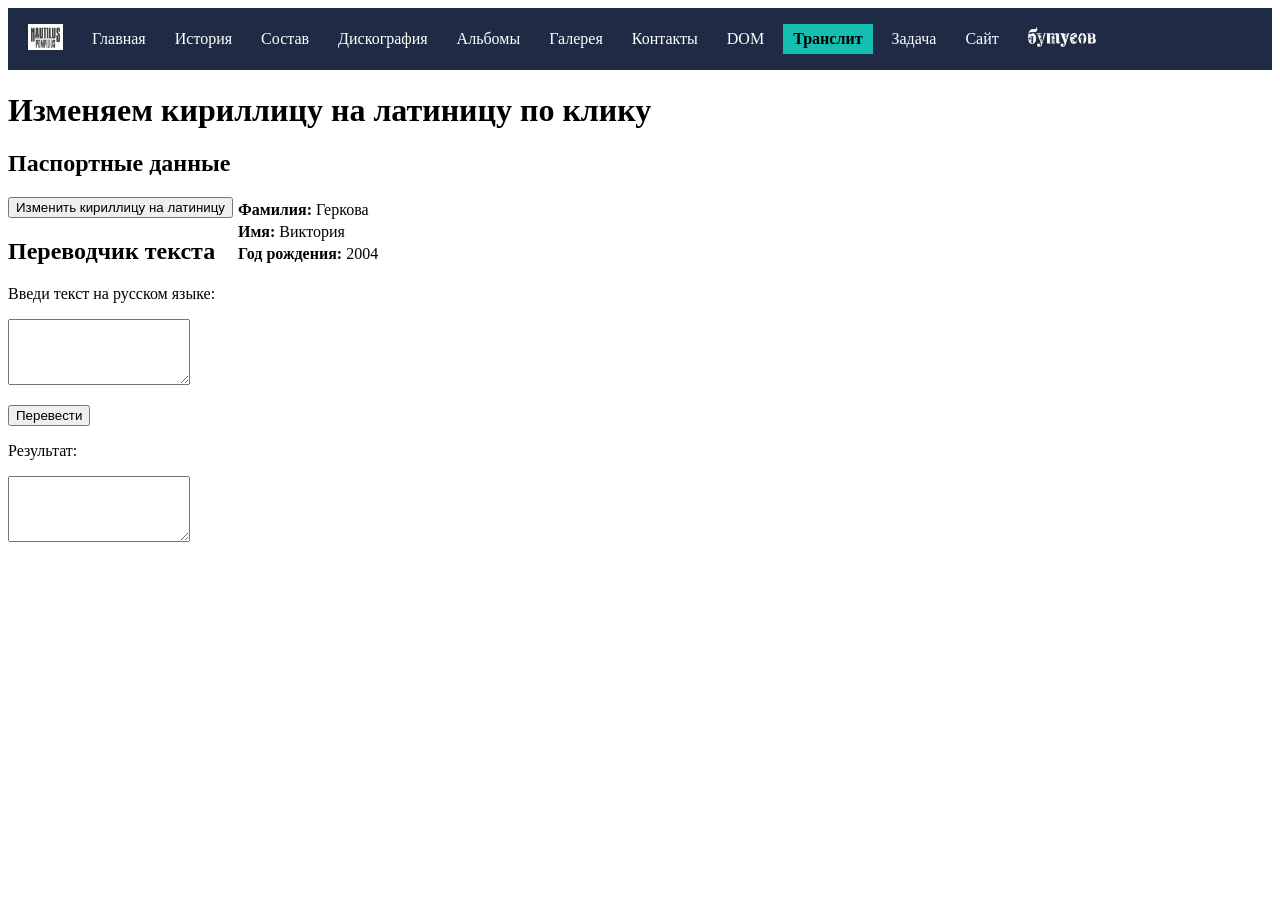
<file: translit.html>
<!DOCTYPE html>
<html lang="ru">
<head>
  <meta charset="UTF-8">
  <meta name="viewport" content="width=device-width, initial-scale=1.0">
  <title>Изменяем кириллицу на латиницу по клику</title>
  <link rel="stylesheet" href="css/style.css">
</head>
<body>

<nav>
  <a href="index.html">
    <img src="img/logo.png" alt="Логотип Наутилус Помпилиус" width="35">
  </a>

  <a href="index.html">Главная</a>
  <a href="history.html">История</a>
  <a href="members.html">Состав</a>
  <a href="discography.html">Дискография</a>
  <a href="discography.html#albums">Альбомы</a>
  <a href="gallery.html">Галерея</a>
  <a href="contacts.html">Контакты</a>
  <a href="dom_js.html">DOM</a>
  <a href="translit.html" class="active">Транслит</a>
  <a href="task.html">Задача</a>

  <a href="https://butusov.ru" target="_blank" rel="noopener">
    Сайт
  </a>

  <a href="https://butusov.ru" target="_blank" rel="noopener">
    <img src="img/img.butusov.png"
         alt="Сайт Вячеслава Бутусова"
         height="20">
  </a>
</nav>

<main>

  <h1>Изменяем кириллицу на латиницу по клику</h1>

  <h2>Паспортные данные</h2>

  <div class="passport-card">
    <div class="passport-text">
      <p><b>Фамилия: </b><span id="surname">Геркова</span></p>
      <p><b>Имя: </b><span id="firstname">Виктория</span></p>
      <p><b>Год рождения: </b><span id="birthyear">2004</span></p>
    </div>
  </div>

  <button type="button" onclick="changePassport()">
    Изменить кириллицу на латиницу
  </button>

  <h2>Переводчик текста</h2>

  <p>Введи текст на русском языке:</p>
  <textarea id="source" rows="4"></textarea>

  <p>
    <button type="button" onclick="translate()">
      Перевести
    </button>
  </p>

  <p>Результат:</p>
  <textarea id="result" rows="4" readonly></textarea>

  <script>
    function translateText(text) {
      var result = "";

      for (var i = 0; i < text.length; i++) {
        var letter = text[i];

        if (letter == "А") result += "A";
        else if (letter == "а") result += "a";
        else if (letter == "Б") result += "B";
        else if (letter == "б") result += "b";
        else if (letter == "В") result += "V";
        else if (letter == "в") result += "v";
        else if (letter == "Г") result += "G";
        else if (letter == "г") result += "g";
        else if (letter == "Д") result += "D";
        else if (letter == "д") result += "d";
        else if (letter == "Е") result += "E";
        else if (letter == "е") result += "e";
        else if (letter == "Ё") result += "Yo";
        else if (letter == "ё") result += "yo";
        else if (letter == "Ж") result += "Zh";
        else if (letter == "ж") result += "zh";
        else if (letter == "З") result += "Z";
        else if (letter == "з") result += "z";
        else if (letter == "И") result += "I";
        else if (letter == "и") result += "i";
        else if (letter == "Й") result += "Y";
        else if (letter == "й") result += "y";
        else if (letter == "К") result += "K";
        else if (letter == "к") result += "k";
        else if (letter == "Л") result += "L";
        else if (letter == "л") result += "l";
        else if (letter == "М") result += "M";
        else if (letter == "м") result += "m";
        else if (letter == "Н") result += "N";
        else if (letter == "н") result += "n";
        else if (letter == "О") result += "O";
        else if (letter == "о") result += "o";
        else if (letter == "П") result += "P";
        else if (letter == "п") result += "p";
        else if (letter == "Р") result += "R";
        else if (letter == "р") result += "r";
        else if (letter == "С") result += "S";
        else if (letter == "с") result += "s";
        else if (letter == "Т") result += "T";
        else if (letter == "т") result += "t";
        else if (letter == "У") result += "U";
        else if (letter == "у") result += "u";
        else if (letter == "Ф") result += "F";
        else if (letter == "ф") result += "f";
        else if (letter == "Х") result += "Kh";
        else if (letter == "х") result += "kh";
        else if (letter == "Ц") result += "Ts";
        else if (letter == "ц") result += "ts";
        else if (letter == "Ч") result += "Ch";
        else if (letter == "ч") result += "ch";
        else if (letter == "Ш") result += "Sh";
        else if (letter == "ш") result += "sh";
        else if (letter == "Щ") result += "Shch";
        else if (letter == "щ") result += "shch";
        else if (letter == "Ъ" || letter == "ъ") result += "";
        else if (letter == "Ы") result += "Y";
        else if (letter == "ы") result += "y";
        else if (letter == "Ь" || letter == "ь") result += "";
        else if (letter == "Э") result += "E";
        else if (letter == "э") result += "e";
        else if (letter == "Ю") result += "Yu";
        else if (letter == "ю") result += "yu";
        else if (letter == "Я") result += "A";
        else if (letter == "я") result += "a";
        else result += letter;
      }

      return result;
    }

    function translate() {
      var text = document.getElementById("source").value;
      document.getElementById("result").value = translateText(text);
    }

    function changePassport() {
      document.getElementById("surname").innerText =
        translateText("Геркова");

      document.getElementById("firstname").innerText =
        translateText("Виктория");
    }
  </script>

</main>

</body>
</html>
</file>
<file: css/style.css>
nav {
  background: #1f2a44;
  padding: 10px;
  display: flex;
  flex-wrap: wrap;
  align-items: center;
  gap: 5px;
}
nav a {
  color: white;
  text-decoration: none;
  padding: 6px 10px;
  margin-right: 4px;
}
nav a:hover {
  background: #3b4a70;
}
nav a.active {
  background: #14beb0;
  color: black;
  font-weight: bold;
}
.passport {
  width: 900px;
  margin: 20px;
  padding: 10px 20px;
  border: 2px solid #1f2a44;
  background: #f4efe0;
}
.passport-table td {
  vertical-align: top;
  padding-top: 0;
}
.passport-table td p:first-child {
  margin-top: 0 !important;
}
.passport-table td img {
  display: block;
}
.passport-card {
  position: relative;
  width: 700px;
  margin: 20px;
}
.passport-bg {
  width: 70%;
  display: block;
}
.passport-text {
  position: absolute;
  left: 30%;
  top: 57%;
  width: 60%;
  color: black;
  font-size: 16px;
}
.passport-text p {
  margin: 4px 0;
}
</file>
